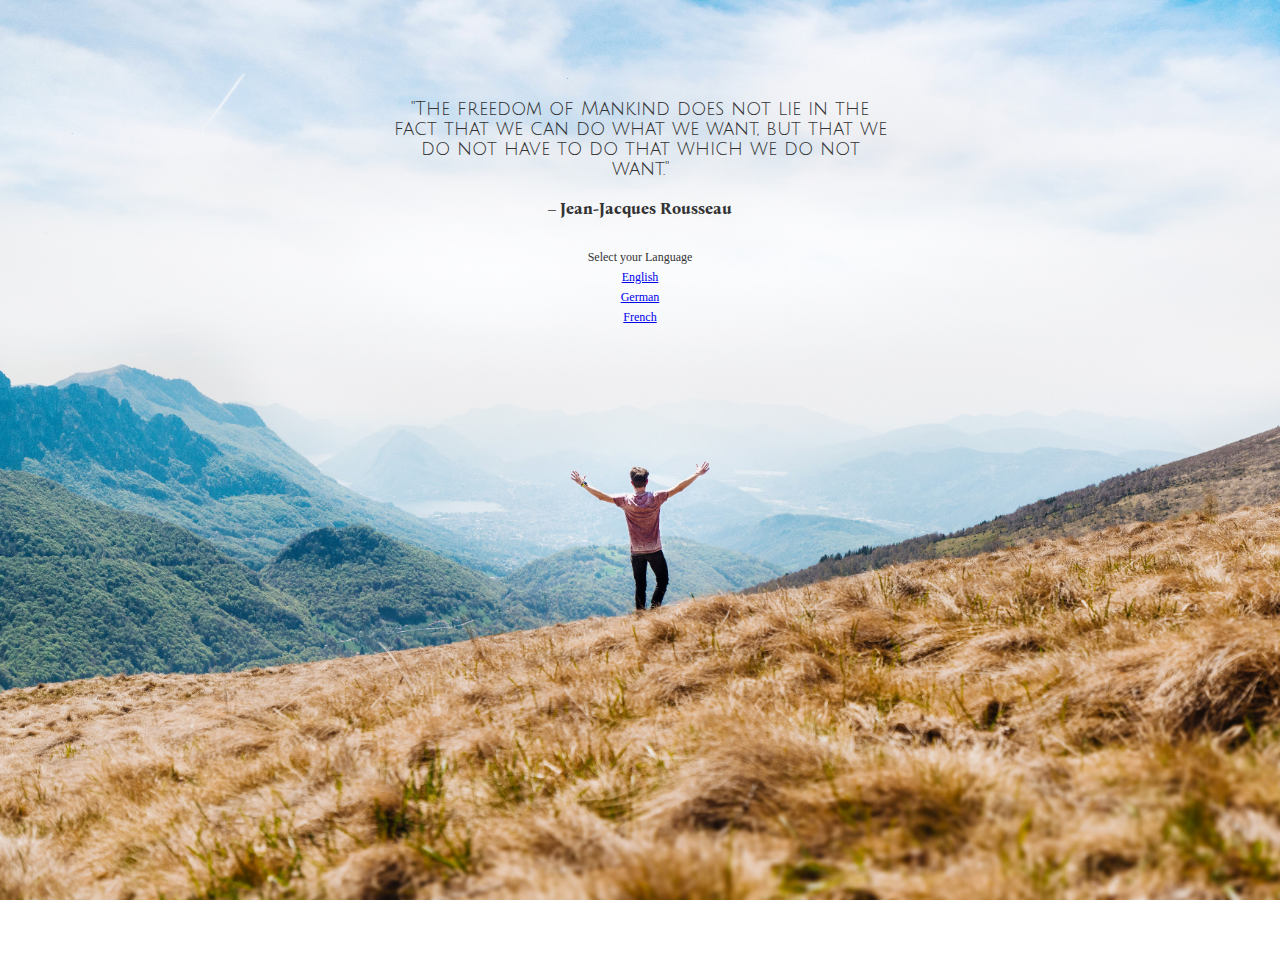
<file: index.html>
<!DOCTYPE html>
<html lang="de">

<head>
    <meta charset="UTF-8">
    <meta http-equiv="X-UA-Compatible" content="IE=edge">
    <meta name="viewport" content="width=device-width, initial-scale=1.0">
    <link rel="stylesheet" type="text/css" href="main.css">
    <title>Freedom</title>
</head>

<body>



    <!-- ------------------------ -->
    <!--           MAIN          -->
    <!-- ------------------------ -->

    <section id="quote-block">

        <div class="wrapper">
            <p class="quote">"The freedom of Mankind does not lie in the fact that we can do what we want, but
                that we do
                not have to do that which we do not want."</p>
            <p class="author"><small>– Jean-Jacques Rousseau</small></p>
        </div>

    </section>

    <!-- ------------------------ -->
    <!--           NAV            -->
    <!-- ------------------------ -->
    <div class="navigation">

        <span>Select your Language</span>

        <nav>
            <li><a href="index.html">English</a></li>
            <li><a href="index-de.html">German</a></li>
            <li><a href="index-fr.html">French</a></li>
        </nav>

    </div>

</body>

</html>
</file>
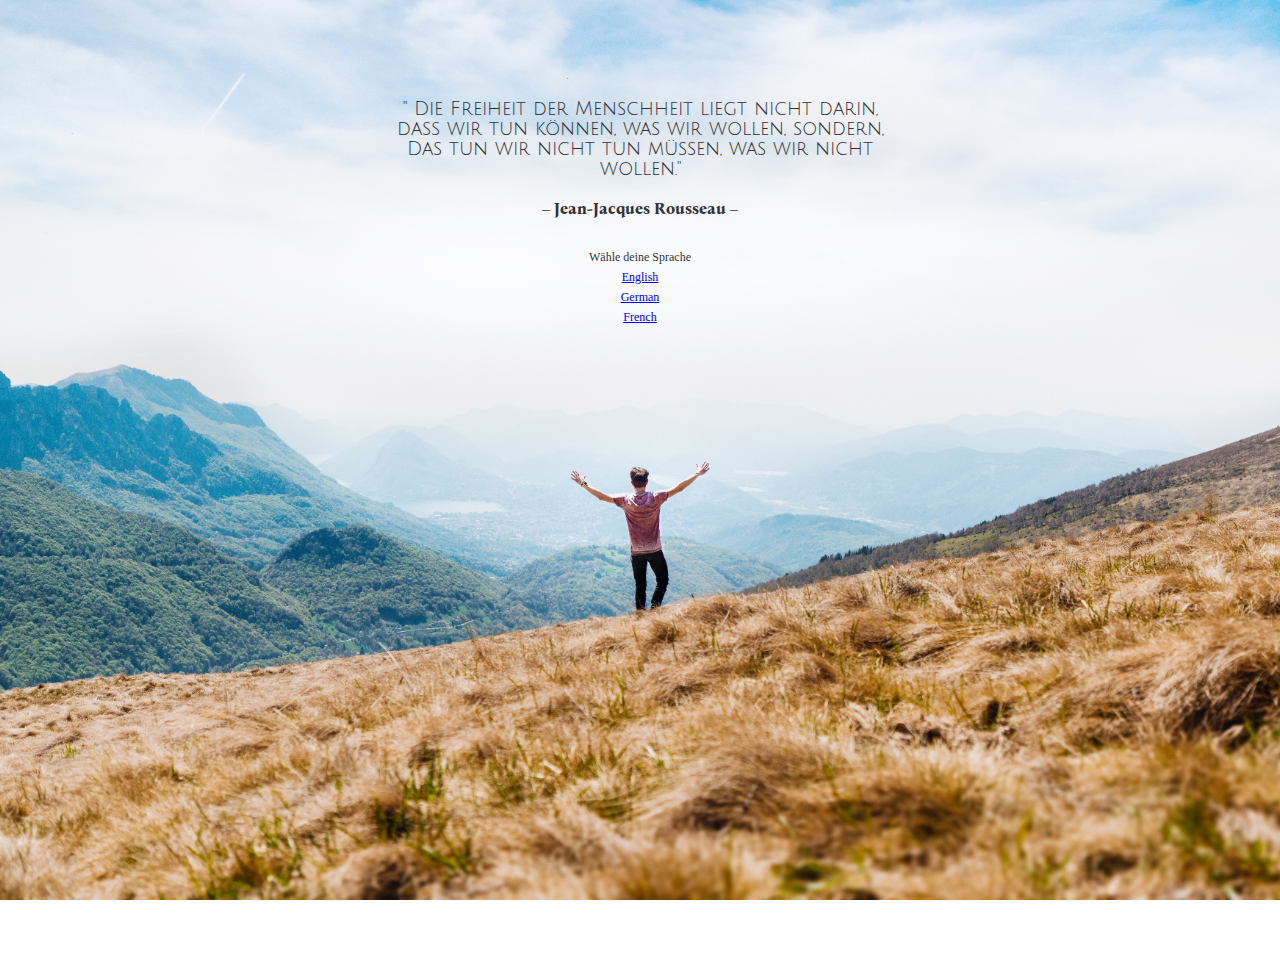
<file: index-de.html>
<!DOCTYPE html>
<html lang="de">

<head>
    <meta charset="UTF-8">
    <meta http-equiv="X-UA-Compatible" content="IE=edge">
    <meta name="viewport" content="width=device-width, initial-scale=1.0">
    <link rel="stylesheet" href="main.css">
    <title>Freiheit</title>
</head>

<body>


    <!-- ------------------------ -->
    <!--           QUOTE          -->
    <!-- ------------------------ -->
    <section id="quote-block">

        <div class="wrapper">
            <p class="quote">"
                Die Freiheit der Menschheit liegt nicht darin, dass wir tun können, was wir wollen, sondern,
                Das tun wir
                nicht tun müssen, was wir nicht wollen."</p>
            <p class="author"><small>– Jean-Jacques Rousseau –</small></p>
        </div>

    </section>

    <!-- ------------------------ -->
    <!--           NAV            -->
    <!-- ------------------------ -->
    <div class="navigation">

        <span>Wähle deine Sprache</span>

        <nav>
            <li><a href="index.html">English</a></li>
            <li><a href="index-de.html">German</a></li>
            <li><a href="index-fr.html">French</a></li>
        </nav>

    </div>

</body>

</html>
</file>
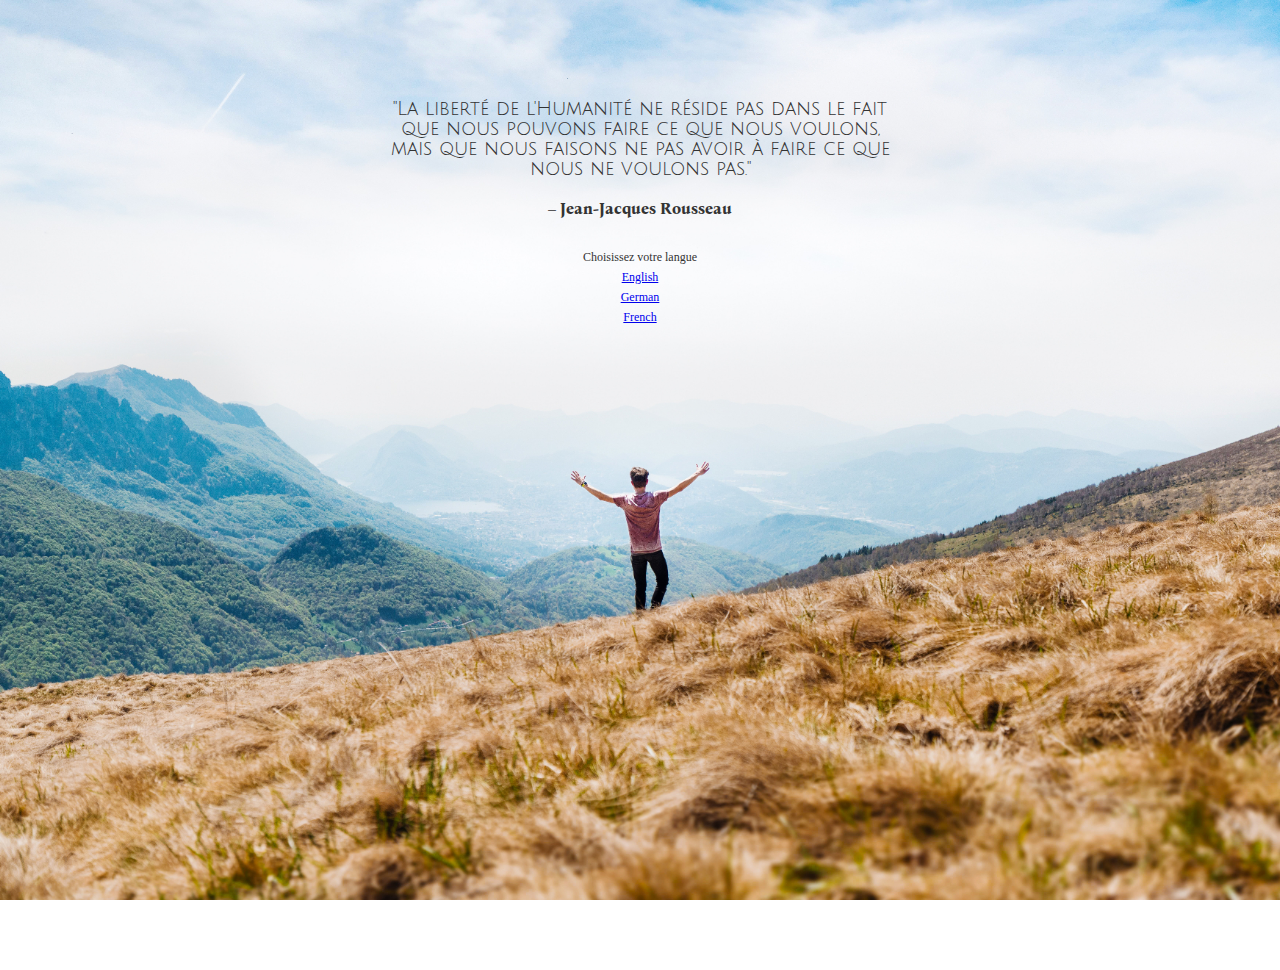
<file: index-fr.html>
<!DOCTYPE html>
<html lang="fr">

<head>
    <meta charset="UTF-8">
    <meta http-equiv="X-UA-Compatible" content="IE=edge">
    <meta name="viewport" content="width=device-width, initial-scale=1.0">
    <link rel="stylesheet" href="main.css">
    <title>Liberté</title>
</head>

<body>

    <!-- ------------------------ -->
    <!--           QUOTE          -->
    <!-- ------------------------ -->
    <section id="quote-block">

        <div class="wrapper">
            <p class="quote">"La liberté de l'Humanité ne réside pas dans le fait que nous pouvons faire ce que nous
                voulons, mais
                que nous faisons
                ne pas avoir à faire ce que nous ne voulons pas."</p>
            <p class="author"><small>– Jean-Jacques Rousseau</small></p>
        </div>

    </section>

    <!-- ------------------------ -->
    <!--           NAV            -->
    <!-- ------------------------ -->
    <div class="navigation">

        <span>Choisissez votre langue</span>

        <nav>
            <li><a href="index.html">English</a></li>
            <li><a href="index-de.html">German</a></li>
            <li><a href="index-fr.html">French</a></li>
        </nav>

    </div>

</body>

</html>
</file>
<file: main.css>
@import url('https://fonts.googleapis.com/css2?family=Bona+Nova:ital@1&family=Julius+Sans+One&display=swap');

html,
body {
    margin: 0;
    padding: 0;
    
    font-size: 8px;
    line-height: 15px;
    
}

body {
    width: 100%;
    height: 100vh;
    background-image: url('/assets/freedom.jpg');
    background-repeat: no-repeat;
    background-size: cover;
    background-attachment: fixed;
    background-position-x: 50%;
    color: #333;
    
}

.wrapper {
    
    margin: 0 auto;
    padding: 10px 10px;
    max-width: 500px;
    text-align: center;
    

}

.quote {
    font-family: 'Julius Sans One', sans-serif;
    font-size: 1.25rem;


}

.author {
   
    font-family: 'Bona Nova', serif;
    font-size: 1.25rem;
    font-weight: bold;;
    
    
}

.navigation {
    text-align: center;
    margin-top: 5px;
    list-style-type: none;
    max-width: 300px;
    margin: 0 auto;
    font-size: 0.8rem;
   
    
}



@media only screen and (min-width: 1000px) {
    html,body{
        font-size: 15px;
        line-height: 20px;
    }
    
    
    .wrapper {
        margin-top: 70px;
    }
    
    
    
    
}
</file>
